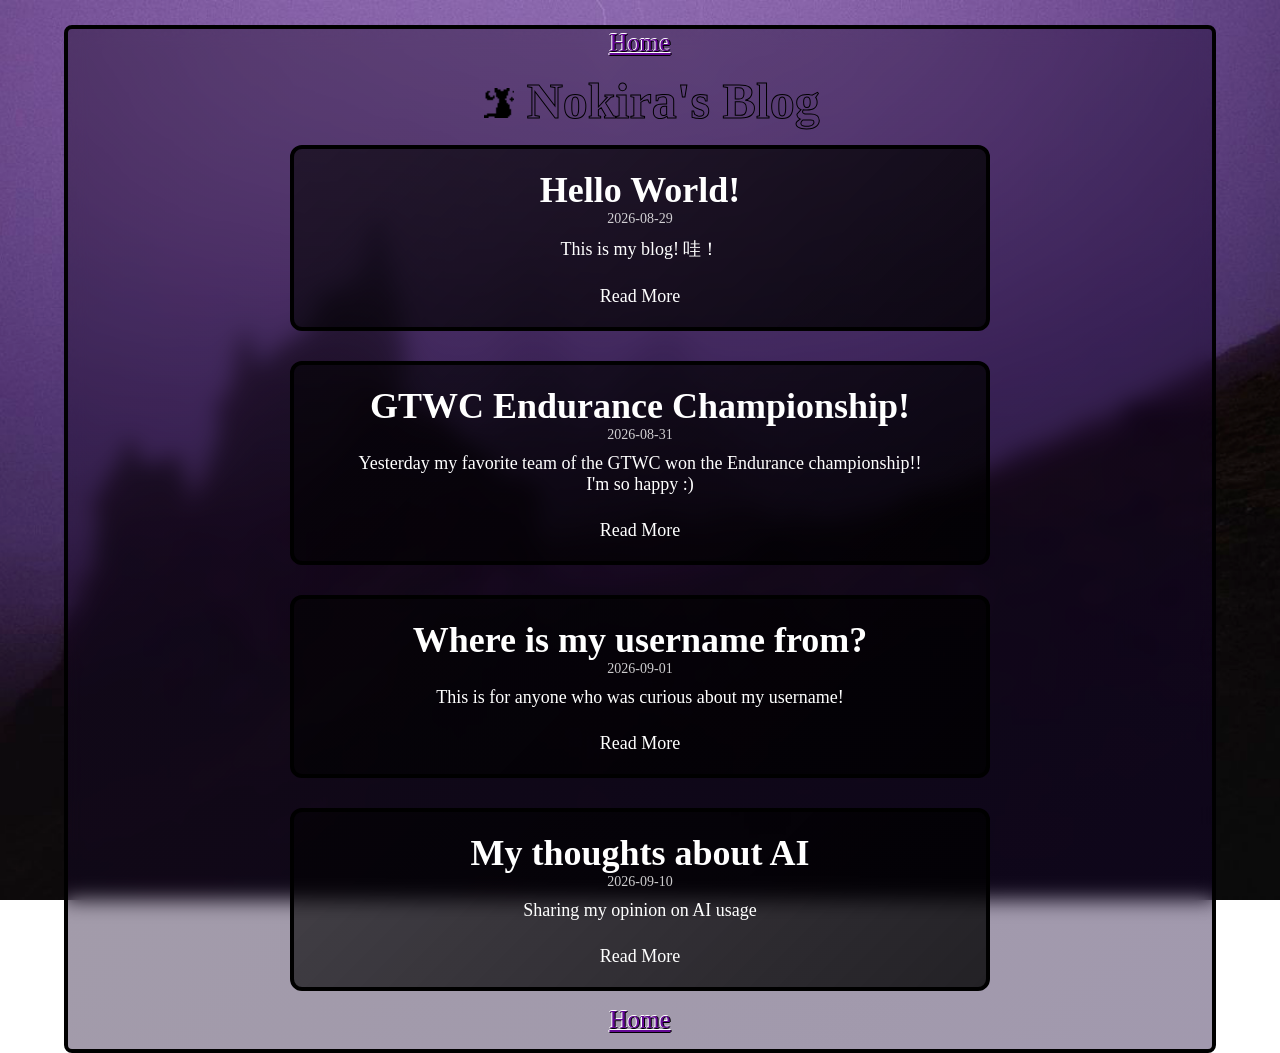
<file: index.html>
<!DOCTYPE html>
<html lang="en">
<head>
  <meta charset="UTF-8">
  <meta name="viewport" content="width=device-width, initial-scale=1.0">
  <link rel="shortcut icon" href="assets/emojis/laptop.gif" type="image/x-icon">
  <title>Blog | Nokira</title>
  <link rel="stylesheet" href="style.css">
</head>
<body>
  <div class="content-table">
    <div class="blog-container">
      <div class="blog-links">
        <a href="https://nokira.dev" class="link-text">Home</a>
      </div>
      
      <h1 class="page-title"><img src="assets/emojis/cat.gif" alt="" height="30" width="30"> Nokira's Blog</h1>
      
      <div class="blog-list"></div>
      
      <div class="blog-links">
        <a href="https://nokira.dev" class="link-text">Home</a>
      </div>
    </div>
  </div>

  <script src="blog.js"></script>
</body>
</html>
</file>
<file: style.css>
/* Stylinggg */

html, body {
  margin: 0;
  padding: 0;
}

body {
  color: white;
  font-size: large;
  position: relative;
  min-height: 100vh;
}

body::before {
  content: "";
  position: fixed;
  inset: 0;
  width: 100vw;
  height: 100vh;
  background-image: url(assets/background.jpg);
  background-color: #170123;
  background-repeat: no-repeat;
  background-position: center;
  background-size: cover;
  z-index: -1;
}

button {
  padding: 0;
  background: none;
  border: none;
  cursor: pointer;
}

button:active {
  border: none;
  transform: scale(95%);
}

h1 {
  margin: 0;
  margin-top: 10px;
  padding-left: 12px;
}

.content-table {
  background: linear-gradient(135deg, rgba(25, 9, 36, 0.4) 0%, rgba(21, 0, 52, 0.4) 100%);
  backdrop-filter: blur(10px);
  border: #000 4px solid;
  border-radius: 8px;
  display: flex;
  margin-left: 20%;
  margin-right: 20%;
  margin-top: 75px;
}

.link-text {
  margin: 6px;
}

.link-text:hover {
  transform: scale(105%);
}

.page-title {
  width: 100%;
  text-align: center;
  font-size: 50px;
}

.blog-container {
  width: 100%;
  padding: 0 15px;
  box-sizing: border-box;
}

.blog-list {
  display: flex;
  flex-direction: column;
  align-items: center;
}

.blog-item {
  margin: 15px auto;
  border: 4px solid #000000;
  max-width: 700px;
  width: 100%;
  border-radius: 12px;
  overflow: hidden;
  background: linear-gradient(135deg, #00000094 0%, #000000c8 100%);
  display: flex;
  flex-direction: row;
  transition: transform 0.6s ease-in-out, border 0.6s ease-in-out;
  box-sizing: border-box;
}

.blog-item:hover {
  border: 4px solid #640995;
  background: linear-gradient(135deg, #64099546 0%, #640995b7 100%);
  transform: scale(105%);
}

.blog-details {
  width: 100%;
  display: flex;
  flex-direction: column;
  justify-content: space-between;
  margin: 20px 0;
  padding: 0 10px;
  box-sizing: border-box;
  align-items: center;
}

.blog-title {
  font-size: 36px;
  font-weight: bold;
  text-align: center;
  width: 100%;
}

.blog-date {
  width: 100%;
  text-align: center;;
  font-size: 14px;
  opacity: 0.8;
  margin-bottom: 10px;
}

.blog-description {
  font-size: 18px;
  margin: 10px 0;
  box-sizing: border-box;
  width: 100%;
  text-align: center;
}

.blog-resources {
  text-align: center;
  font-size: 18px;
  margin-top: 15px;
}

.blog-resources a,
.blog-resources a:visited {
  color: white;
  text-decoration: none;
}

.blog-links {
  margin: 0;
  font-size: 25px;
  text-align: center;
  width: 100%;
  margin-bottom: 15px;
}

#markdown-content {
  padding: 20px;
  font-size: 18px;
  line-height: 1.6;
  text-align: justify;
}

#markdown-content h1, 
#markdown-content h2, 
#markdown-content h3 {
  text-align: left;
}

#markdown-content img {
  max-width: 100%;
  height: auto;
  border-radius: 6px;
  display: block;
  margin: 15px auto;
}

/* Responsive stuff */

@media (min-width: 2560px) {
  body::before {
    inset: 0;
    filter: blur(4px);
    -webkit-filter: blur(4px);
    width: 100vw;
    height: 100vh;
  }

  .content-table {
    margin-left: 35%;
    margin-right: 35%;
    margin-top: 125px;
  }
}

@media (max-width: 1350px) {
  body {
    font-size: medium;
  }

  .content-table {
    display: flex;
    flex-direction: column;
    margin-left: 5%;
    margin-right: 5%;
    margin-top: 25px;
  }
}

@media (max-width: 1000px) {
  body {
    font-size: large;
  }

  .content-table {
    display: flex;
    flex-direction: column;
    margin-left: 5%;
    margin-right: 5%;
    margin-top: 25px;
  }

  .blog-item {
    width: 92%;
    margin: 10px auto;
    flex-direction: column;
  }

  .blog-title {
    font-size: 28px;
  }

  .blog-description {
    font-size: 14px;
    padding: 0 5px;
  }
}

@media (max-width: 400px) {
  body {
    font-size: 14px;
  }

  .content-table {
    margin-left: 2px;
    margin-right: 2px;
    margin-top: 10px;
  }
}

/* Imported */

@keyframes glow {
  0% {
    text-shadow: 0 0 15px #640995;
  }
  50% {
    text-shadow: none;
  }
  100% {
    text-shadow: 0 0 15px #640995;
  }
}

@-webkit-keyframes glow {
  0% {
    text-shadow: 0 0 15px #640995;
  }
  50% {
    text-shadow: 0 0 0;
  }
  100% {
    text-shadow: 0 0 15px #640995;
  }
}

h1 {
  -webkit-background-clip: text;
  -webkit-text-fill-color: transparent;
  -webkit-text-stroke-width: 1px;
  -webkit-text-stroke-color: #000;
  font-weight: bold;
  -webkit-animation: glow 2.0s linear infinite;
  -moz-animation: glow 2.0s linear infinite;
  -ms-animation: glow 2.0s linear infinite;
  -o-animation: glow 2.0s linear infinite;
  animation: glow 2.0s linear infinite;
}

.link-text {
  text-shadow: -1px 0 #fff, 0 1px #000, 1px 0 #000, 0 -1px #fff, 0 0;
  color: #640995;
  padding: 0 1px 0 1px;
}
</file>
